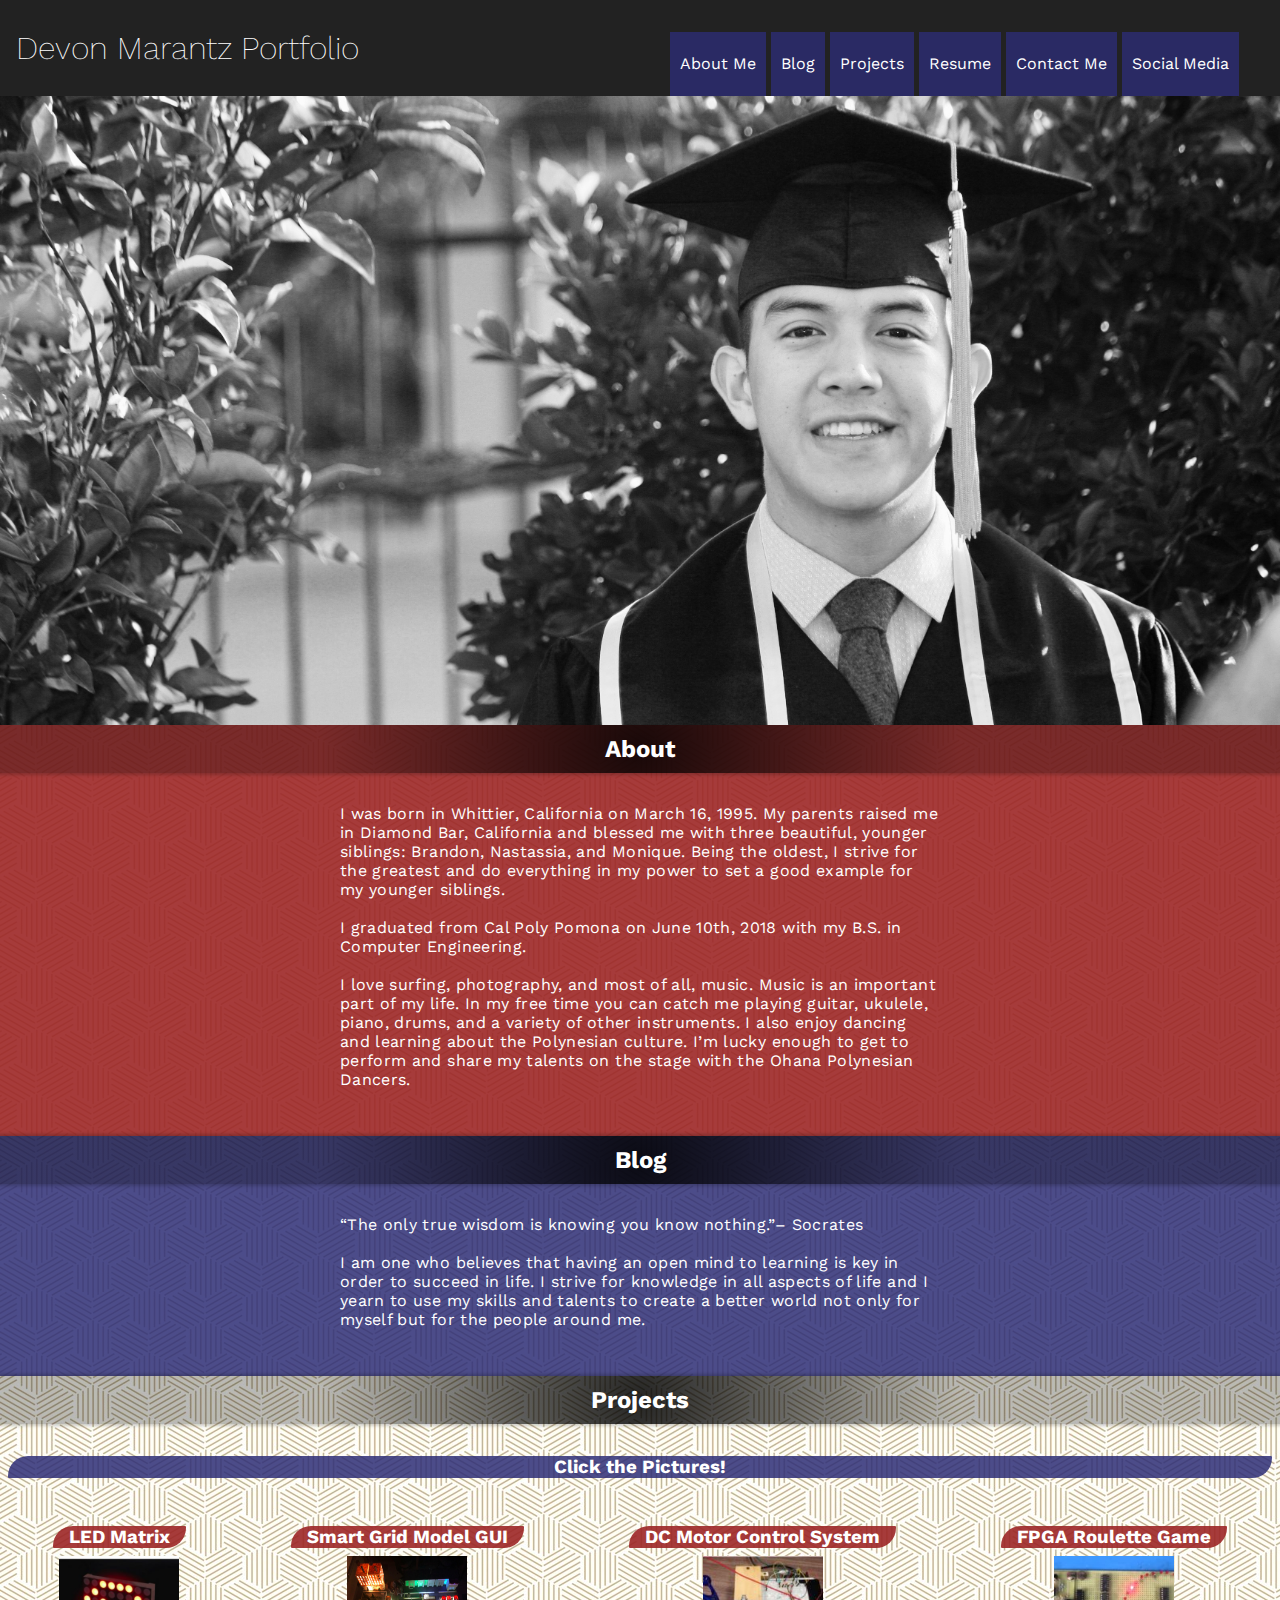
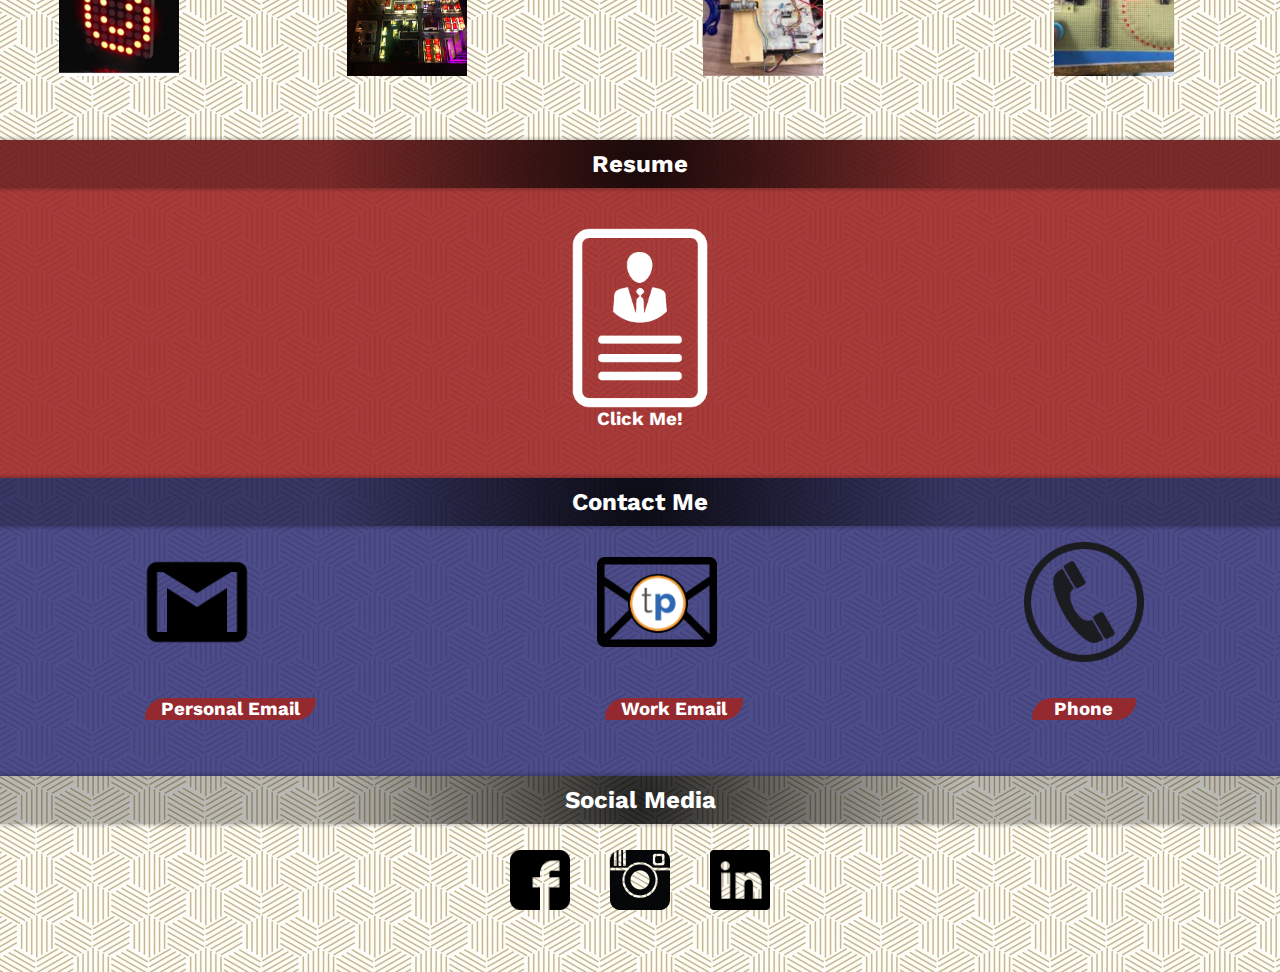
<file: index.html>
<!DOCTYPE html>
<html>
<head>
    <title>Devon Marantz | Home</title>
    <meta name="viewport" content="width=device-width, initial-scale=1.0">

    <link rel="shortcut icon" type="image/png" href="dm.png"/>
    
    <link href="./styles/main.css" rel="stylesheet" type="text/css">

    <link href="https://fonts.googleapis.com/css?family=Work+Sans:200, 400" rel="stylesheet">


</head>
<body background="trinitybackground.png">
    
    <header>
        <h1>Devon Marantz Portfolio</h1>
        <nav>
            <ul>
                <li>
                    <a href="#about">About Me</a>
                </li>
                <li>
                    <a href="#blog">Blog</a>
                </li>
                <li>
                    <a href="#projects">Projects</a>
                    <!-- <ul class="submenu">
                      <li>
                          <a href="">LED Matrix</a>
                      </li>
                      <li>
                          <a href="">DC Motor Control System</a>
                      </li>
                      <li>
                          <a href="">FPGA Roulette Game</a>
                      </li>
                      <li>
                          <a href="">File Directory Model</a>
                      </li>
                      <li>
                          <a href="">Smart Grid Model GUI</a>
                      </li>
                      <li>
                          <a href="">Pseudo-Node Attack on Smart Grid</a>
                      </li>
                      <li>
                          <a href="">Towers of Hanoi</a>
                      </li>
                      <li>
                          <a href="">Quadrangle Class Exercise</a>
                      </li>
                    </ul> -->
                </li>
                <li>
                    <a href="#resume">Resume</a>
                </li>
                <li>
                    <a href="#contact">Contact Me</a>
                </li>
                <li>
                    <a href="#socialmedia">Social Media</a>
                </li>
            </ul>
        </nav>

    </header>

    <img src="./Devon.jpg" alt="devon" class="centerSplash">
   
    <article class="red">
        <h2 id="about">About</h2>
        <p>I was born in Whittier, California on March 16, 1995.  My parents raised me in Diamond Bar, California and blessed me with three beautiful, younger siblings: Brandon, Nastassia, and Monique.  Being the oldest, I strive for the greatest and do everything in my power to set a good example for my younger siblings.<br><br>
        I graduated from Cal Poly Pomona on June 10th, 2018 with my B.S. in Computer Engineering. <br><br>
        I love surfing, photography, and most of all, music.  Music is an important part of my life.  In my free time you can catch me playing guitar, ukulele, piano, drums, and a variety of other instruments.  I also enjoy dancing and learning about the Polynesian culture.  I’m lucky enough to get to perform and share my talents on the stage with the Ohana Polynesian Dancers.</p>
    </article>

    
    <article class="blue">
        <h2 id="blog">Blog</h2>
        <p>“The only true wisdom is knowing you know nothing.”– Socrates<br><br>
            I am one who believes that having an open mind to learning is key in order to succeed in life.   I strive for knowledge in all aspects of life and I yearn to use my skills and talents to create a better world not only for myself but for the people around me.</p>
    </article>

    <article>
        <h2 id="projects">Projects</h2>
        
        <h3 id = "projectClick">Click the Pictures!</h3>

        <div class="projectIcons">
            <ul>
                <li>
                    <h3>LED Matrix</h3>
                    <a href="ledmatrix.html" target="_break">
                            <img src="LEDIcon.jpg" alt="Led Icon" class="iconProject">
                    </a>
                </li>
                <li>
                    <h3>Smart Grid Model GUI</h3>
                    <a href="smartgrid.html" target="_break">
                            <img src="SmartGridIcon.png" alt="Led Icon" class="iconProject">
                    </a>
                </li>
                <li>
                    <h3>DC Motor Control System</h3>
                    <a href="dcmotor.html" target="_break">
                            <img src="DCMotorIcon.jpg" alt="Led Icon" class="iconProject">
                    </a>
                </li>
                <li>
                    <h3>FPGA Roulette Game</h3>
                    <a href="fpgaroulette.html" target="_break">
                            <img src="FPGAIcon.jpg" alt="Led Icon" class="iconProject">
                        </a>
                </li>
        </div>
    </article>

    <article class='red'>
        <h2 id="resume">Resume</h2>
        <a href="DevonMarantz_Resume2019.pdf" download="DevonMarantzResume" target="break">
            <img src="resume.png" alt="Resume Icon" style="width:180px;height:180px;border:0;" class="center">
        </a>
        <h3>Click Me!</h3>
    </article>

    <article class='blue'>
        <h2 id="contact">Contact Me</h2>
        <div class="projectIcons">
            <ul>
                <li>    
                   <a href="mailto:devonmarantz@gmail.com" target="_top">
                    <img src="GmailIcon.png" alt="Gmail Icon" style="width:120px;height:120px;border:0;">
                   </a>
                   <h3>Personal Email</h3>
                </li>
                <li>
                    <a href="mailto:dmarantz@talentpath.com" target="_top">
                        <img src="WorkEmailIcon.png" alt="Work Email Icon" style="width:120px;height:120px;border:0;">
                    </a>
                    <h3>Work Email</h3>
                </li>
                <li>
                    <a href="tel:1-909-895-9479" target="_top">
                        <img src="PhoneIcon.png" alt="Phone Icon" style="width:120px;height:120px;border:0;">
                    </a>
                   <h3>Phone</h3>
                </li>
        </div>
    </article>

    <article>
        <h2 id="socialmedia">Social Media</h2>
        <div class="projectIcons">
                <ul id="socialIcons">
                    <li>
                        <a href="https://www.facebook.com/devon.marantz" target="_break">
                            <img src="facebook.png" alt="Facebook Icon" style="width:60px;height:60px;border:0;">
                        </a>
                    </li>
                    <li>
                        <a href="https://www.instagram.com/devonmmarantz/" target="_break">
                            <img src="instagram.png" alt="Instagram Icon" style="width:60px;height:60px;border:0;">
                        </a>
                    </li>
                    <li>
                        <a href="https://www.linkedin.com/in/devon-marantz-4715038b/" target="_break">
                            <img src="linkedin.png" alt="LinkedIn Icon" style="width:60px;height:60px;border:0;">
                        </a>
                    </li>
            </div>
    </article>

</body>
</html>
</file>
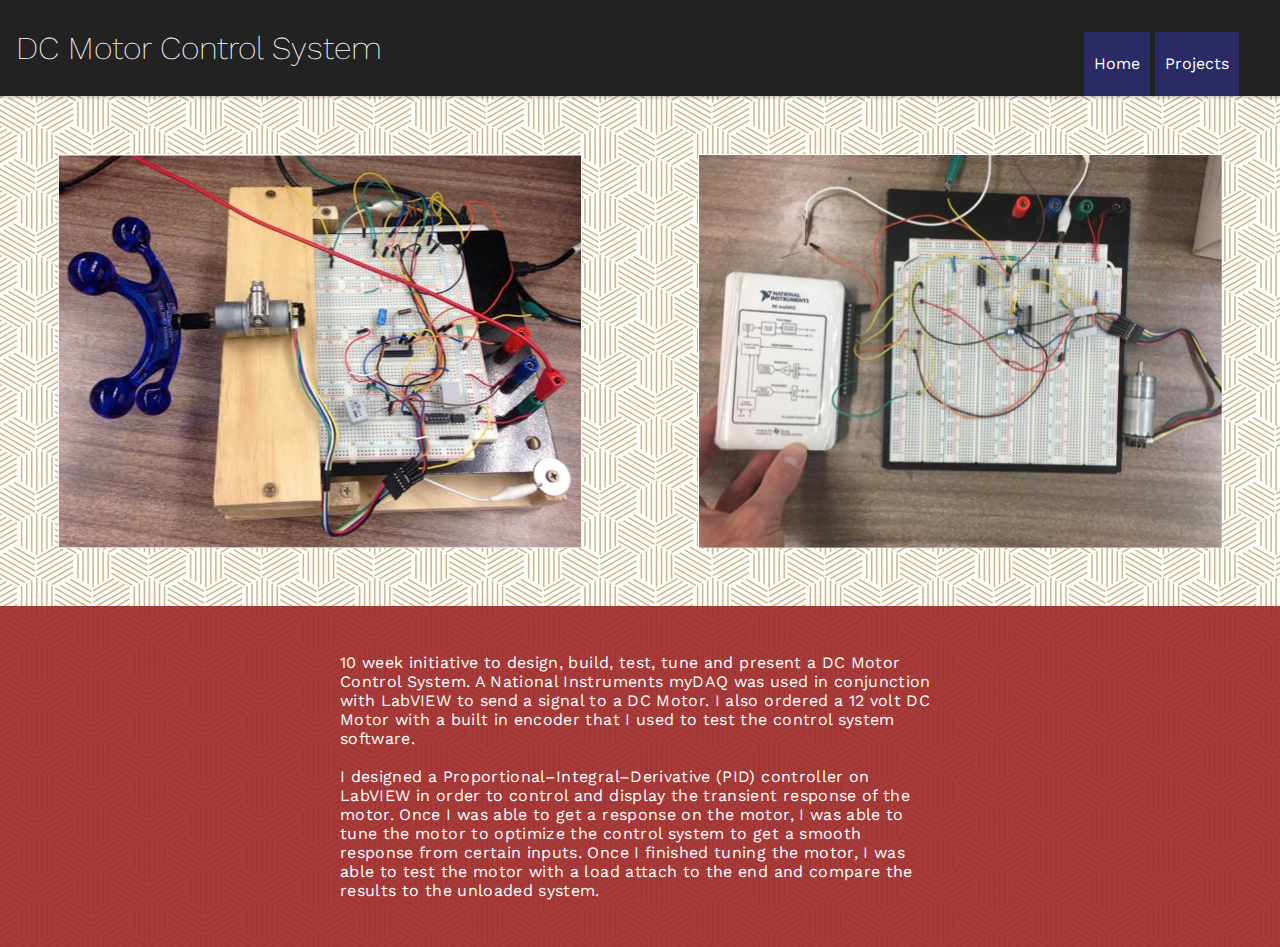
<file: dcmotor.html>
<!DOCTYPE html>
<html>
<head>
    <title>Devon Marantz | DC Motor Control System</title>
    <meta name="viewport" content="width=device-width, initial-scale=1.0">

    <link rel="shortcut icon" type="image/png" href="dm.png"/>

    <link href="https://fonts.googleapis.com/css?family=Work+Sans:200, 400" rel="stylesheet">
    
    <link href="./styles/main.css" rel="stylesheet" type="text/css">

</head>
<body background="trinitybackground.png">
    
    <header>
        <h1>DC Motor Control System</h1>
        <nav>
                <ul>
                    <li>
                        <a href="index.html">Home</a>
                    </li>
                    <li>
                        <a href="index.html">Projects</a>
                    </li>
                </ul>
            </nav>
    </header>

    <div class="imageContainer">
        <img src="DCMotorImage1.jpg" alt="DC Motor Image 1" id="DCMotor">
        <img src="DCMotorImage2.jpg" alt="DC Motor Image 2" id="DCMotor">
    </div>

    <article class="red">
        <p>10 week initiative to design, build, test, tune and present a DC Motor Control System.  A National Instruments myDAQ was used in conjunction with LabVIEW to send a signal to a DC Motor.  I also ordered a 12 volt DC Motor with a built in encoder that I used to test the control system software.<br><br>
        I designed a Proportional–Integral–Derivative (PID) controller on LabVIEW in order to control and display the transient response of the motor.  Once I was able to get a response on the motor, I was able to tune the motor to optimize the control system to get a smooth response from certain inputs.  Once I finished tuning the motor, I was able to test the motor with a load attach to the end and compare the results to the unloaded system.</p>
    </article>

</body>
</html>
</file>
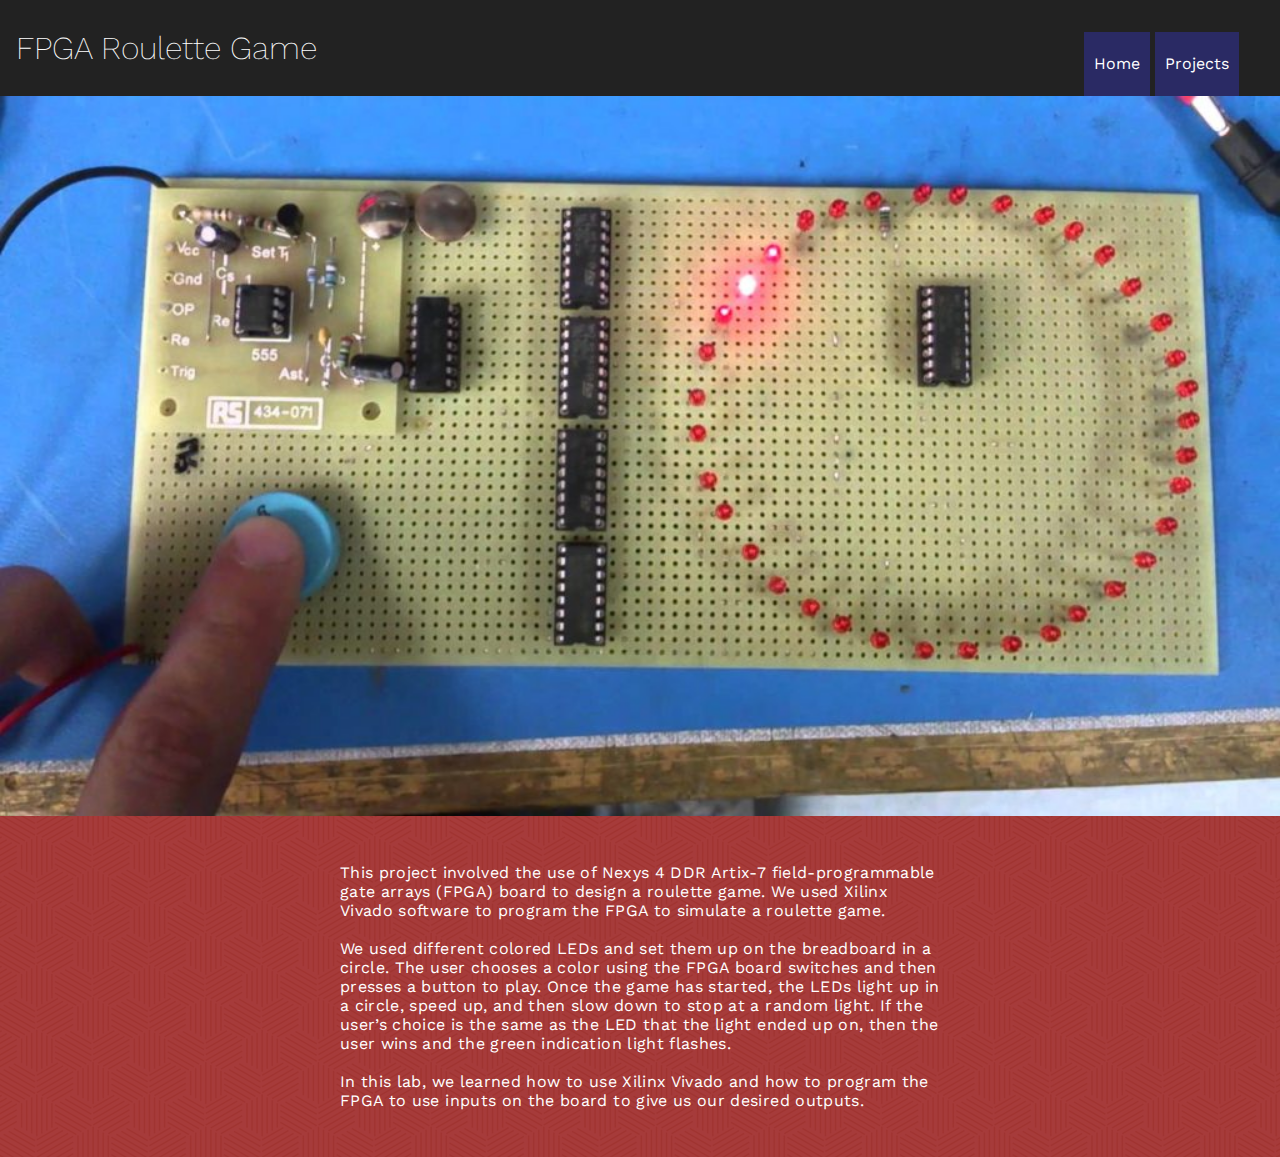
<file: fpgaroulette.html>
<!DOCTYPE html>
<html>
<head>
    <title>Devon Marantz | FPGA Roulette Game</title>
    <meta name="viewport" content="width=device-width, initial-scale=1.0">

    <link rel="shortcut icon" type="image/png" href="dm.png"/>

    <link href="https://fonts.googleapis.com/css?family=Work+Sans:200, 400" rel="stylesheet">
    
    <link href="./styles/main.css" rel="stylesheet" type="text/css">

</head>
<body background="trinitybackground.png">
    
    <header>
        <h1>FPGA Roulette Game</h1>
        <nav>
                <ul>
                    <li>
                        <a href="index.html">Home</a>
                    </li>
                    <li>
                        <a href="index.html">Projects</a>
                    </li>
                </ul>
            </nav>
    </header>

    <img src="FPGARoulette.jpg" alt="FPGA Roulette Image" class="centerSplash">

    <article class="red">
        <p>This project involved the use of Nexys 4 DDR Artix-7 field-programmable gate arrays (FPGA) board to design a roulette game.  We used Xilinx Vivado software to program the FPGA to simulate a roulette game.<br><br>
        We used different colored LEDs and set them up on the breadboard in a circle.  The user chooses a color using the FPGA board switches and then presses a button to play.  Once the game has started, the LEDs light up in a circle, speed up, and then slow down to stop at a random light.  If the user’s choice is the same as the LED that the light ended up on, then the user wins and the green indication light flashes.<br><br>
        In this lab, we learned how to use Xilinx Vivado and how to program the FPGA to use inputs on the board to give us our desired outputs.</p>
    </article>
</body>
</html>
</file>
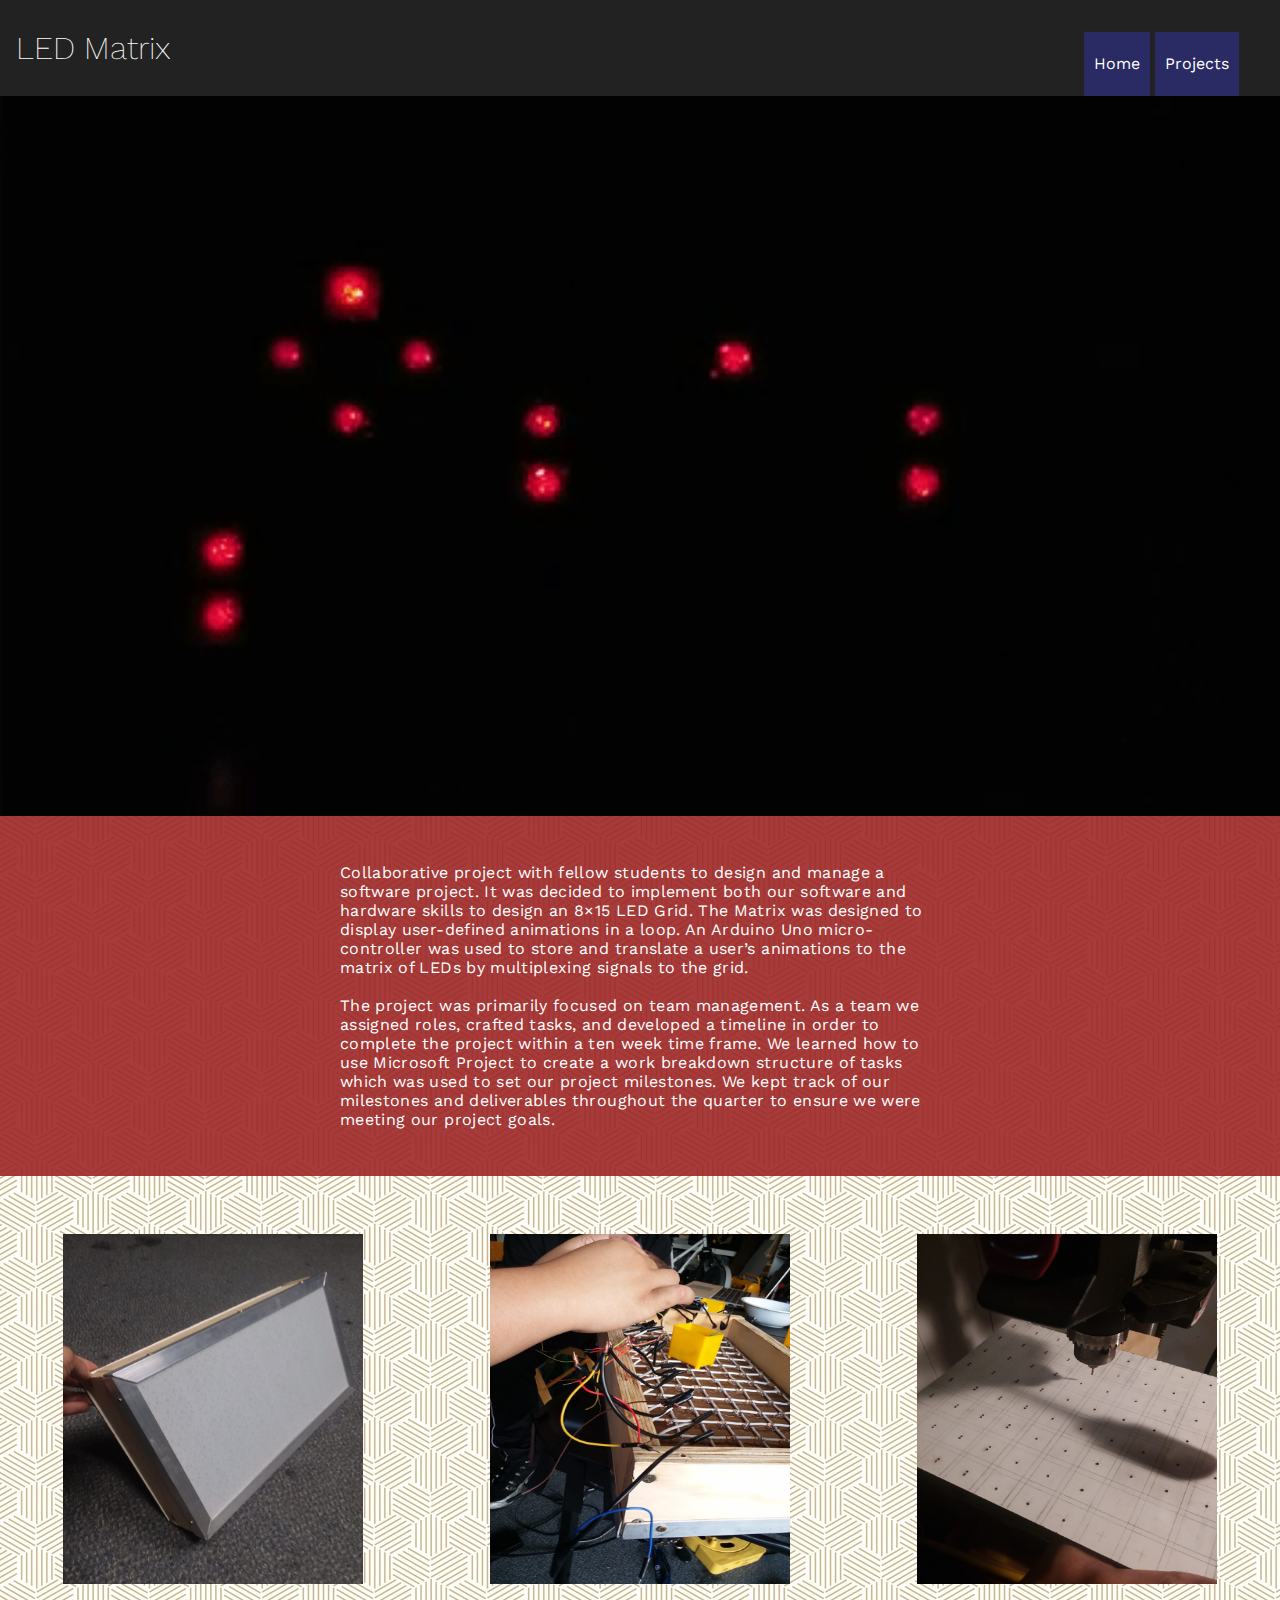
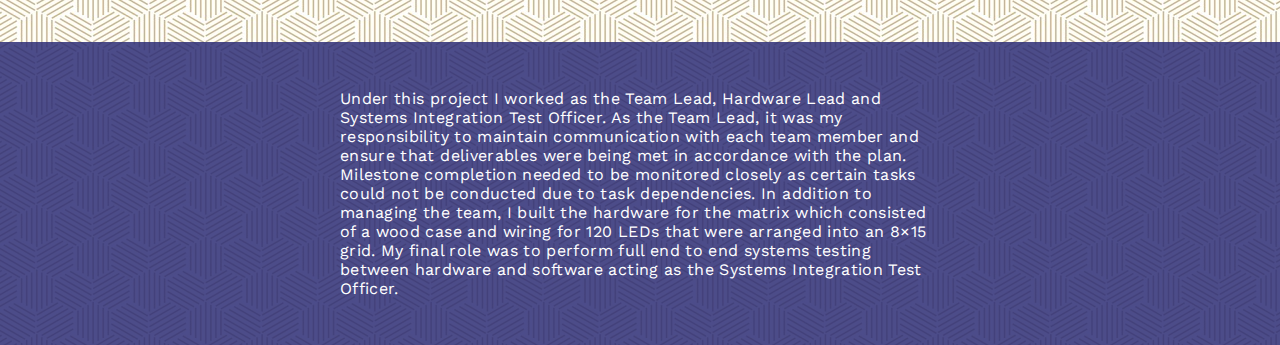
<file: ledmatrix.html>
<!DOCTYPE html>
<html>
<head>
    <title>Devon Marantz | LED Matrix</title>
    <meta name="viewport" content="width=device-width, initial-scale=1.0">

    <link rel="shortcut icon" type="image/png" href="dm.png"/>

    <link href="https://fonts.googleapis.com/css?family=Work+Sans:200, 400" rel="stylesheet">
    
    <link href="./styles/main.css" rel="stylesheet" type="text/css">

</head>
<body background="trinitybackground.png">
    
    <header>
        <h1>LED Matrix</h1>
        <nav>
                <ul>
                    <li>
                        <a href="index.html">Home</a>
                    </li>
                    <li>
                        <a href="index.html">Projects</a>
                    </li>
                </ul>
            </nav>
    </header>

    <img src="LEDMatrix.gif" alt="LED GIF" class="centerSplash">

    <article class="red">
        <p>Collaborative project with fellow students to design and manage a software project.  It was decided to implement both our software and hardware skills to design an 8×15 LED Grid.  The Matrix was designed to display user-defined animations in a loop.  An Arduino Uno micro-controller was used to store and translate a user’s animations to the matrix of LEDs by multiplexing signals to the grid.<br><br>
        The project was primarily focused on team management.  As a team we assigned roles, crafted tasks, and developed a timeline in order to complete the project within a ten week time frame.  We learned how to use Microsoft Project to create a work breakdown structure of tasks which was used to set our project milestones.   We kept track of our milestones and deliverables throughout the quarter to ensure we were meeting our project goals.</p>
    </article>

    <div class="imageContainer">
        <img src="LEDImage1.jpg" alt="LED Image 1">
        <img src="LEDImage2.jpg" alt="LED Image 2">
        <img src="LEDImage3.jpg" alt="LED Image 3">
    </div>

    <article class='blue'>
        <p>Under this project I worked as the Team Lead, Hardware Lead and Systems Integration Test Officer.  As the Team Lead, it was my responsibility to maintain communication with each team member and ensure that deliverables were being met in accordance with the plan.  Milestone completion needed to be monitored closely as certain tasks could not be conducted due to task dependencies.  In addition to managing the team, I built the hardware for the matrix which consisted of a wood case and wiring for 120 LEDs that were arranged into an 8×15 grid.  My final role was to perform full end to end systems testing between hardware and software acting as the Systems Integration Test Officer.</p>
    </article>

</body>
</html>
</file>
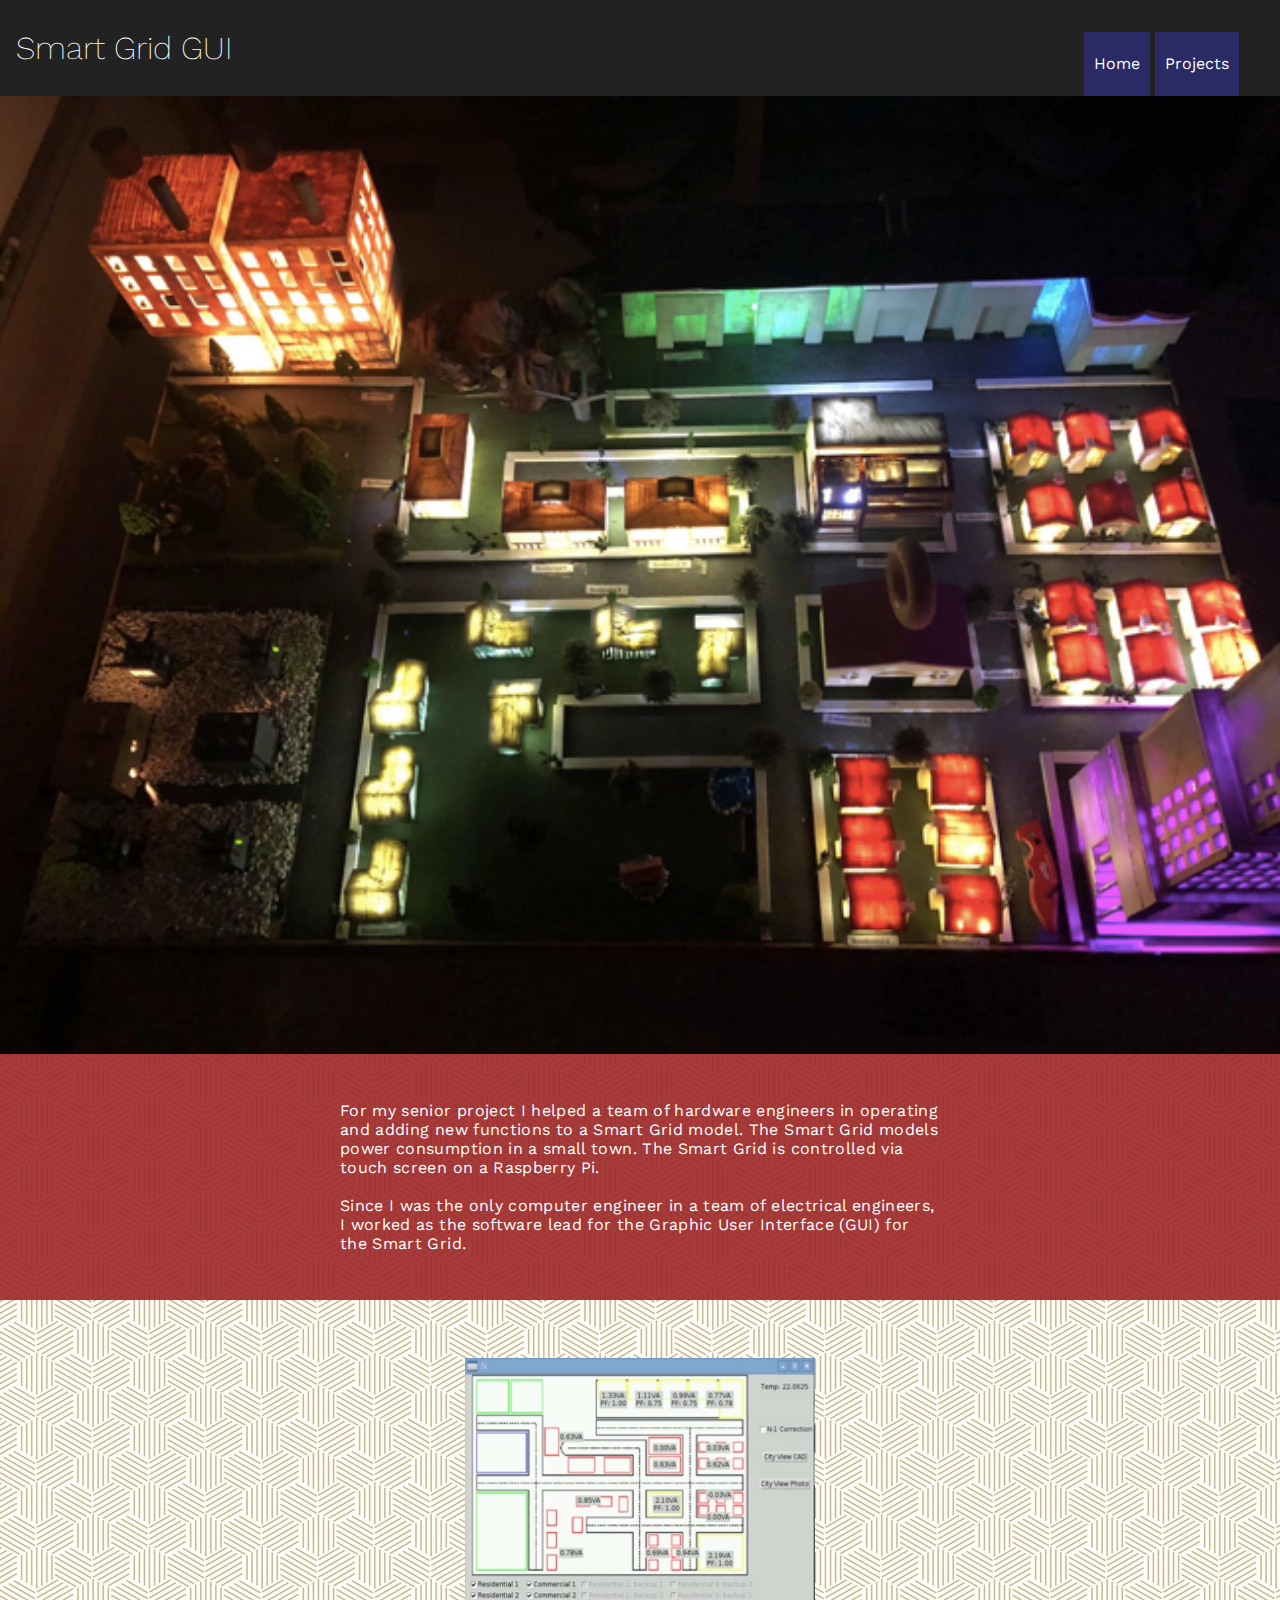
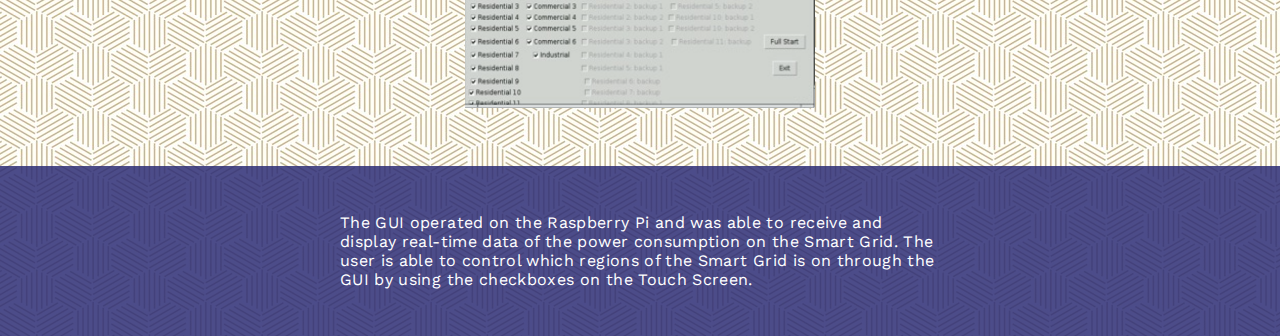
<file: smartgrid.html>
<!DOCTYPE html>
<html>
<head>
    <title>Devon Marantz | Smart Grid GUI</title>
    <meta name="viewport" content="width=device-width, initial-scale=1.0">

    <link rel="shortcut icon" type="image/png" href="dm.png"/>

    <link href="https://fonts.googleapis.com/css?family=Work+Sans:200, 400" rel="stylesheet">
    
    <link href="./styles/main.css" rel="stylesheet" type="text/css">

</head>
<body background="trinitybackground.png">
    
    <header>
        <h1>Smart Grid GUI</h1>
        <nav>
                <ul>
                    <li>
                        <a href="index.html">Home</a>
                    </li>
                    <li>
                        <a href="index.html">Projects</a>
                    </li>
                </ul>
            </nav>
    </header>

    <img src="SmartGridFull.png" alt="SmartGrid Full" class="centerSplash">

    <article class="red">
        <p>For my senior project I helped a team of hardware engineers in operating and adding new functions to a Smart Grid model.  The Smart Grid models power consumption in a small town.  The Smart Grid is controlled via touch screen on a Raspberry Pi.<br><br>
        Since I was the only computer engineer in a team of electrical engineers, I worked as the software lead for the Graphic User Interface (GUI) for the Smart Grid.</p>
    </article>

    <div class="imageContainer">
        <img src="SmartGridGUI.jpg" alt="Smart Grid GUI"  id="SmartGUI">
    </div>

    <article class='blue'>
        <p>The GUI operated on the Raspberry Pi and was able to receive and display real-time data of the power consumption on the Smart Grid.  The user is able to control which regions of the Smart Grid is on through the GUI by using the checkboxes on the Touch Screen.</p>
    </article>

</body>
</html>
</file>
<file: styles/main.css>
@import './general.css';
@import './header.css';
@import './article.css';
@import './splash.css';
</file>
